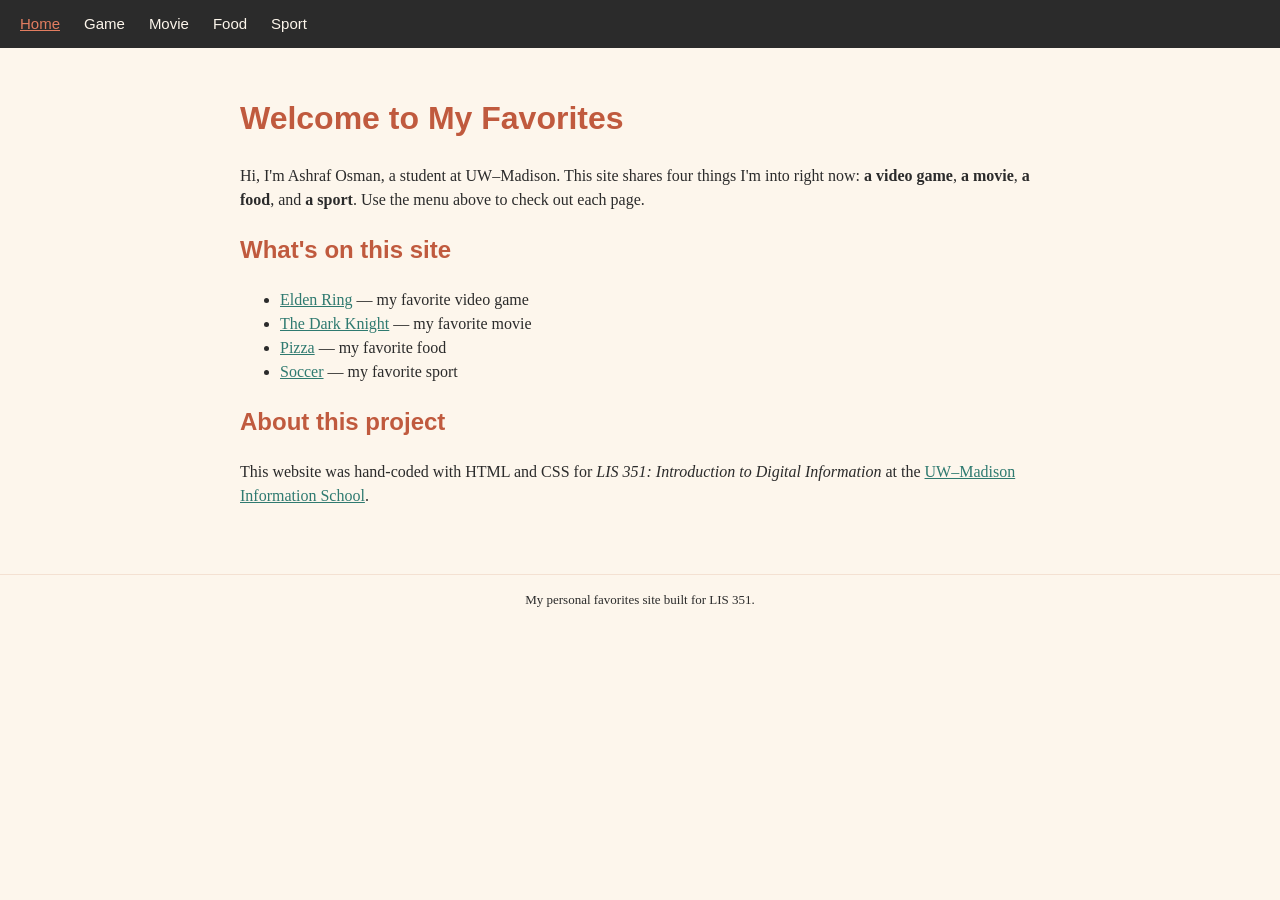
<file: lis351Website/index.html>
<!doctype html>
<html lang="en">
  <head>
    <meta charset="UTF-8" />
    <title>My Favorites | Home</title>
    <link rel="stylesheet" href="style.css" />
  </head>
  <body>
    <nav>
      <ul>
        <li><a href="index.html" class="active">Home</a></li>
        <li><a href="game.html">Game</a></li>
        <li><a href="movie.html">Movie</a></li>
        <li><a href="food.html">Food</a></li>
        <li><a href="sport.html">Sport</a></li>
      </ul>
    </nav>

    <main>
      <h1>Welcome to My Favorites</h1>
      <p>
        Hi, I'm Ashraf Osman, a student at UW&ndash;Madison. This site shares
        four things I'm into right now: <strong>a video game</strong>,
        <strong>a movie</strong>, <strong>a food</strong>, and
        <strong>a sport</strong>. Use the menu above to check out each page.
      </p>

      <h2>What's on this site</h2>
      <ul>
        <li>
          <a href="game.html">Elden Ring</a> &mdash; my favorite video game
        </li>
        <li>
          <a href="movie.html">The Dark Knight</a> &mdash; my favorite movie
        </li>
        <li><a href="food.html">Pizza</a> &mdash; my favorite food</li>
        <li><a href="sport.html">Soccer</a> &mdash; my favorite sport</li>
      </ul>

      <h2>About this project</h2>
      <p>
        This website was hand-coded with HTML and CSS for
        <em>LIS 351: Introduction to Digital Information</em> at the
        <a href="https://ischool.wisc.edu/" target="_blank" rel="noopener"
          >UW&ndash;Madison Information School</a
        >.
      </p>
    </main>

    <footer>My personal favorites site built for LIS 351.</footer>
  </body>
</html>
</file>
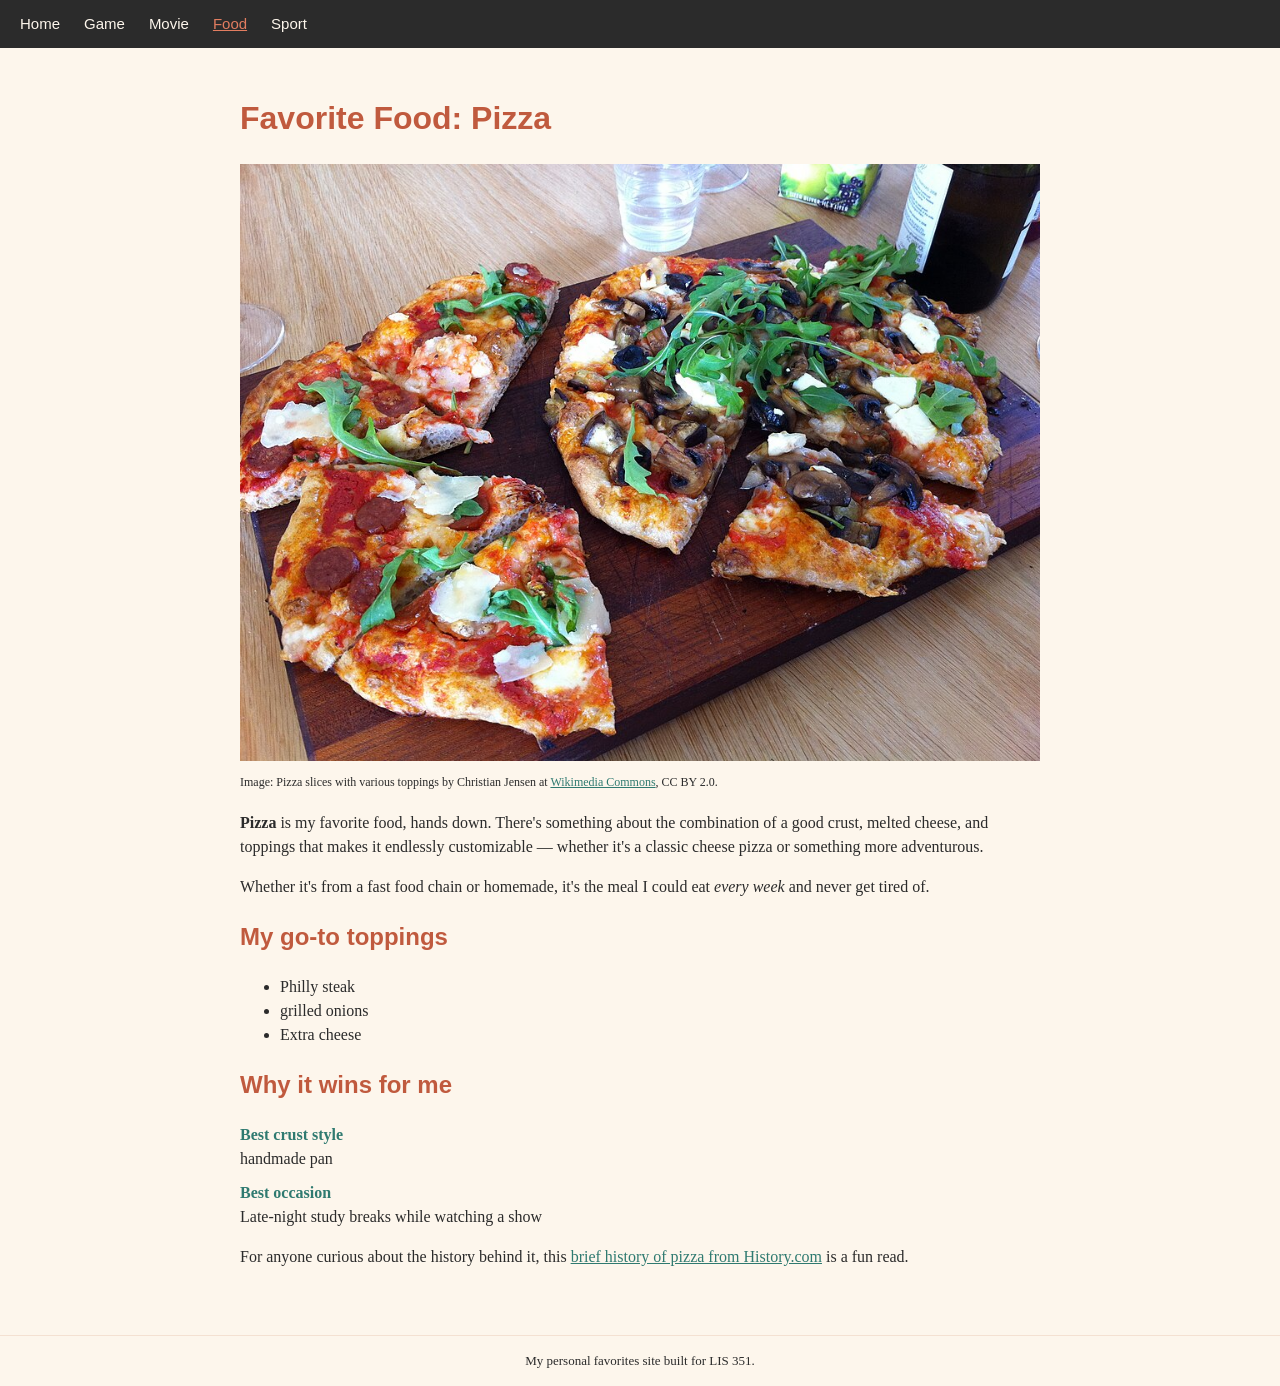
<file: lis351Website/food.html>
<!doctype html>
<html lang="en">
  <head>
    <meta charset="UTF-8" />
    <title>My Favorites | Food</title>
    <link rel="stylesheet" href="style.css" />
  </head>
  <body>
    <nav>
      <ul>
        <li><a href="index.html">Home</a></li>
        <li><a href="game.html">Game</a></li>
        <li><a href="movie.html">Movie</a></li>
        <li><a href="food.html" class="active">Food</a></li>
        <li><a href="sport.html">Sport</a></li>
      </ul>
    </nav>

    <main>
      <h1>Favorite Food: Pizza</h1>

      <figure>
        <img
          src="images/Pizza_slices.jpg"
          alt="A tray of pizza slices with various toppings"
        />
        <figcaption>
          Image: Pizza slices with various toppings by Christian Jensen at
          <a
            href="https://commons.wikimedia.org/wiki/File:Pizza_slices_with_various_toppings.jpg"
            target="_blank"
            rel="noopener"
            >Wikimedia Commons</a
          >, CC BY 2.0.
        </figcaption>
      </figure>

      <p>
        <strong>Pizza</strong> is my favorite food, hands down. There's
        something about the combination of a good crust, melted cheese, and
        toppings that makes it endlessly customizable &mdash; whether it's a
        classic cheese pizza or something more adventurous.
      </p>
      <p>
        Whether it's from a fast food chain or homemade, it's the meal I could
        eat
        <em>every week</em> and never get tired of.
      </p>

      <h2>My go-to toppings</h2>
      <ul>
        <li>Philly steak</li>
        <li>grilled onions</li>
        <li>Extra cheese</li>
      </ul>

      <h2>Why it wins for me</h2>
      <dl>
        <dt>Best crust style</dt>
        <dd>handmade pan</dd>
        <dt>Best occasion</dt>
        <dd>Late-night study breaks while watching a show</dd>
      </dl>

      <p>
        For anyone curious about the history behind it, this
        <a
          href="https://www.history.com/articles/a-slice-of-history-pizza-through-the-ages"
          target="_blank"
          rel="noopener"
          >brief history of pizza from History.com</a
        >
        is a fun read.
      </p>
    </main>

    <footer>My personal favorites site built for LIS 351.</footer>
  </body>
</html>
</file>
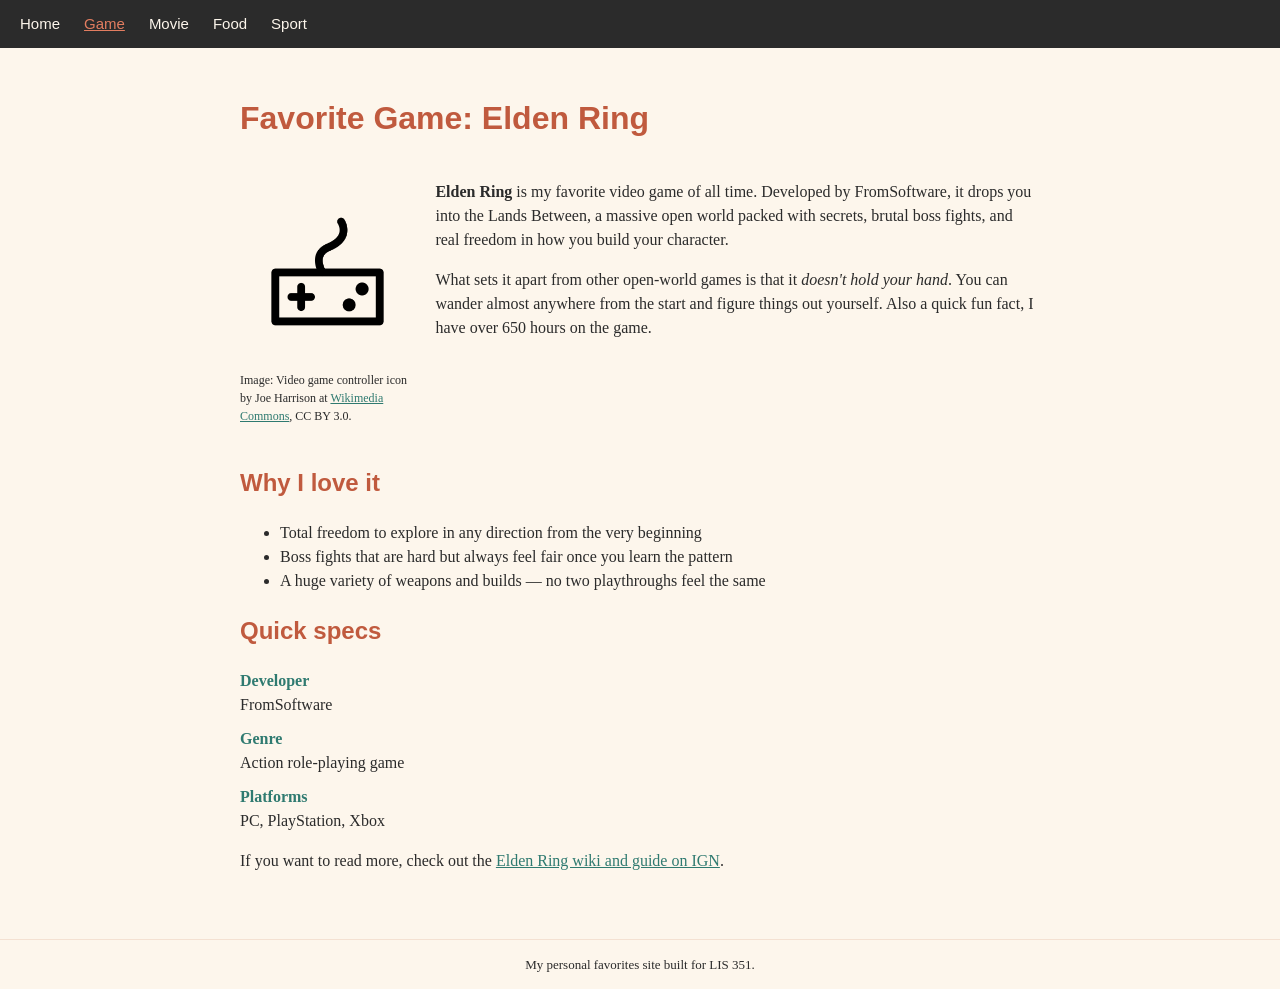
<file: lis351Website/game.html>
<!doctype html>
<html lang="en">
  <head>
    <meta charset="UTF-8" />
    <title>My Favorites | Game</title>
    <link rel="stylesheet" href="style.css" />
  </head>
  <body>
    <nav>
      <ul>
        <li><a href="index.html">Home</a></li>
        <li><a href="game.html" class="active">Game</a></li>
        <li><a href="movie.html">Movie</a></li>
        <li><a href="food.html">Food</a></li>
        <li><a href="sport.html">Sport</a></li>
      </ul>
    </nav>

    <main>
      <h1>Favorite Game: Elden Ring</h1>

      <div class="side-by-side">
        <figure>
          <img
            src="images/Video_game_controller.png"
            alt="Simple line icon of a video game controller"
          />
          <figcaption>
            Image: Video game controller icon by Joe Harrison at
            <a
              href="https://commons.wikimedia.org/wiki/File:Video_game_controller_icon_designed_by_Joe_Harrison.svg"
              target="_blank"
              rel="noopener"
              >Wikimedia Commons</a
            >, CC BY 3.0.
          </figcaption>
        </figure>

        <div>
          <p>
            <strong>Elden Ring</strong> is my favorite video game of all time.
            Developed by FromSoftware, it drops you into the Lands Between, a
            massive open world packed with secrets, brutal boss fights, and real
            freedom in how you build your character.
          </p>
          <p>
            What sets it apart from other open-world games is that it
            <em>doesn't hold your hand</em>. You can wander almost anywhere from
            the start and figure things out yourself. Also a quick fun fact, I
            have over 650 hours on the game.
          </p>
        </div>
      </div>

      <h2>Why I love it</h2>
      <ul>
        <li>
          Total freedom to explore in any direction from the very beginning
        </li>
        <li>
          Boss fights that are hard but always feel fair once you learn the
          pattern
        </li>
        <li>
          A huge variety of weapons and builds &mdash; no two playthroughs feel
          the same
        </li>
      </ul>

      <h2>Quick specs</h2>
      <dl>
        <dt>Developer</dt>
        <dd>FromSoftware</dd>
        <dt>Genre</dt>
        <dd>Action role-playing game</dd>
        <dt>Platforms</dt>
        <dd>PC, PlayStation, Xbox</dd>
      </dl>

      <p>
        If you want to read more, check out the
        <a
          href="https://www.ign.com/wikis/elden-ring"
          target="_blank"
          rel="noopener"
          >Elden Ring wiki and guide on IGN</a
        >.
      </p>
    </main>

    <footer>My personal favorites site built for LIS 351.</footer>
  </body>
</html>
</file>
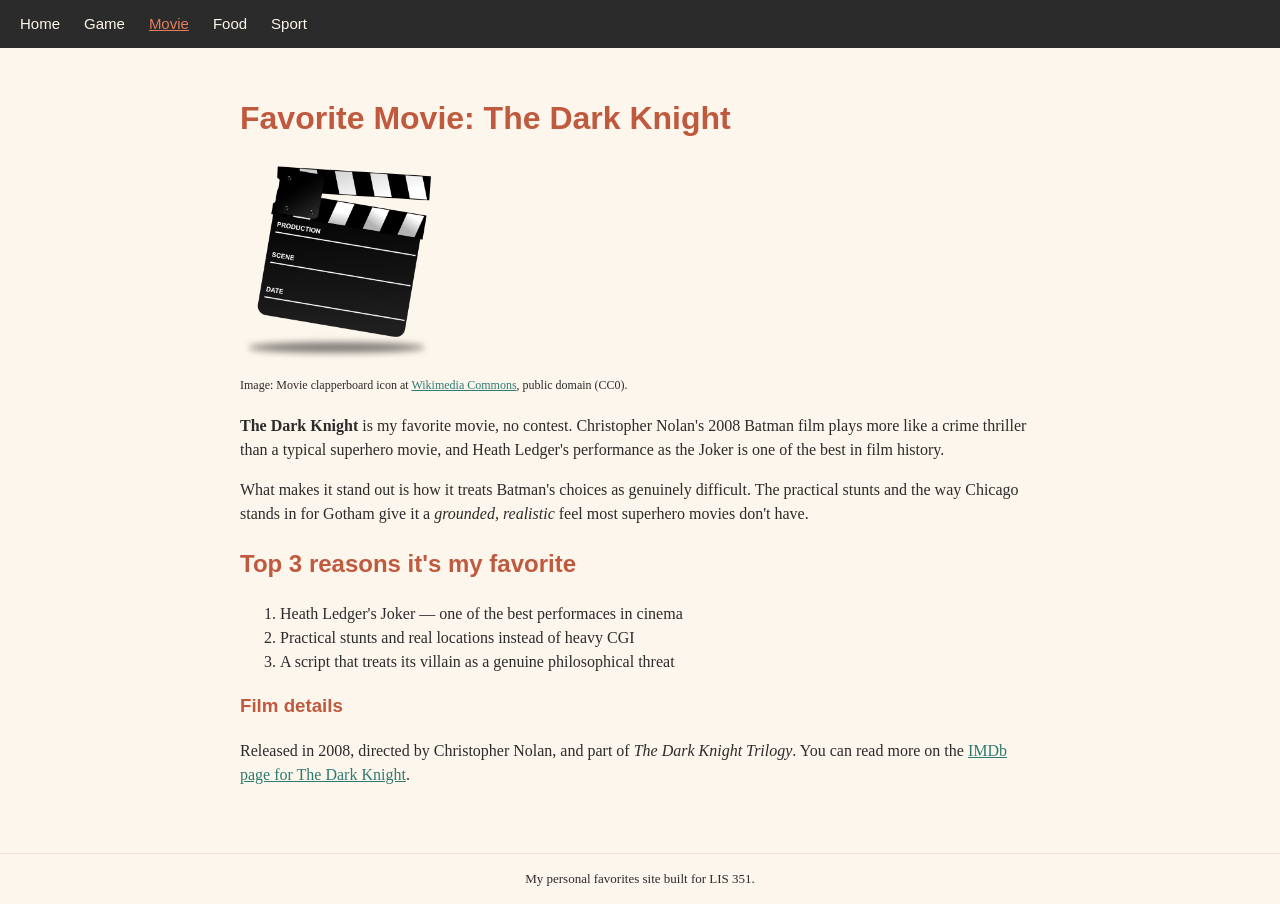
<file: lis351Website/movie.html>
<!doctype html>
<html lang="en">
  <head>
    <meta charset="UTF-8" />
    <title>My Favorites | Movie</title>
    <link rel="stylesheet" href="style.css" />
  </head>
  <body>
    <nav>
      <ul>
        <li><a href="index.html">Home</a></li>
        <li><a href="game.html">Game</a></li>
        <li><a href="movie.html" class="active">Movie</a></li>
        <li><a href="food.html">Food</a></li>
        <li><a href="sport.html">Sport</a></li>
      </ul>
    </nav>

    <main>
      <h1>Favorite Movie: The Dark Knight</h1>

      <figure>
        <img
          src="images/Movie_clapperboard.png"
          alt="Simple icon of a movie clapperboard"
          width="200"
        />
        <figcaption>
          Image: Movie clapperboard icon at
          <a
            href="https://commons.wikimedia.org/wiki/File:Movie_clapperboard.svg"
            target="_blank"
            rel="noopener"
            >Wikimedia Commons</a
          >, public domain (CC0).
        </figcaption>
      </figure>

      <p>
        <strong>The Dark Knight</strong> is my favorite movie, no contest.
        Christopher Nolan's 2008 Batman film plays more like a crime thriller
        than a typical superhero movie, and Heath Ledger's performance as the
        Joker is one of the best in film history.
      </p>
      <p>
        What makes it stand out is how it treats Batman's choices as genuinely
        difficult. The practical stunts and the way Chicago stands in for Gotham
        give it a
        <em>grounded, realistic</em> feel most superhero movies don't have.
      </p>

      <h2>Top 3 reasons it's my favorite</h2>
      <ol>
        <li>
          Heath Ledger's Joker &mdash; one of the best performaces in cinema
        </li>
        <li>Practical stunts and real locations instead of heavy CGI</li>
        <li>
          A script that treats its villain as a genuine philosophical threat
        </li>
      </ol>

      <h3>Film details</h3>
      <p>
        Released in 2008, directed by Christopher Nolan, and part of
        <em>The Dark Knight Trilogy</em>. You can read more on the
        <a
          href="https://www.imdb.com/title/tt0468569/"
          target="_blank"
          rel="noopener"
          >IMDb page for The Dark Knight</a
        >.
      </p>
    </main>

    <footer>My personal favorites site built for LIS 351.</footer>
  </body>
</html>
</file>
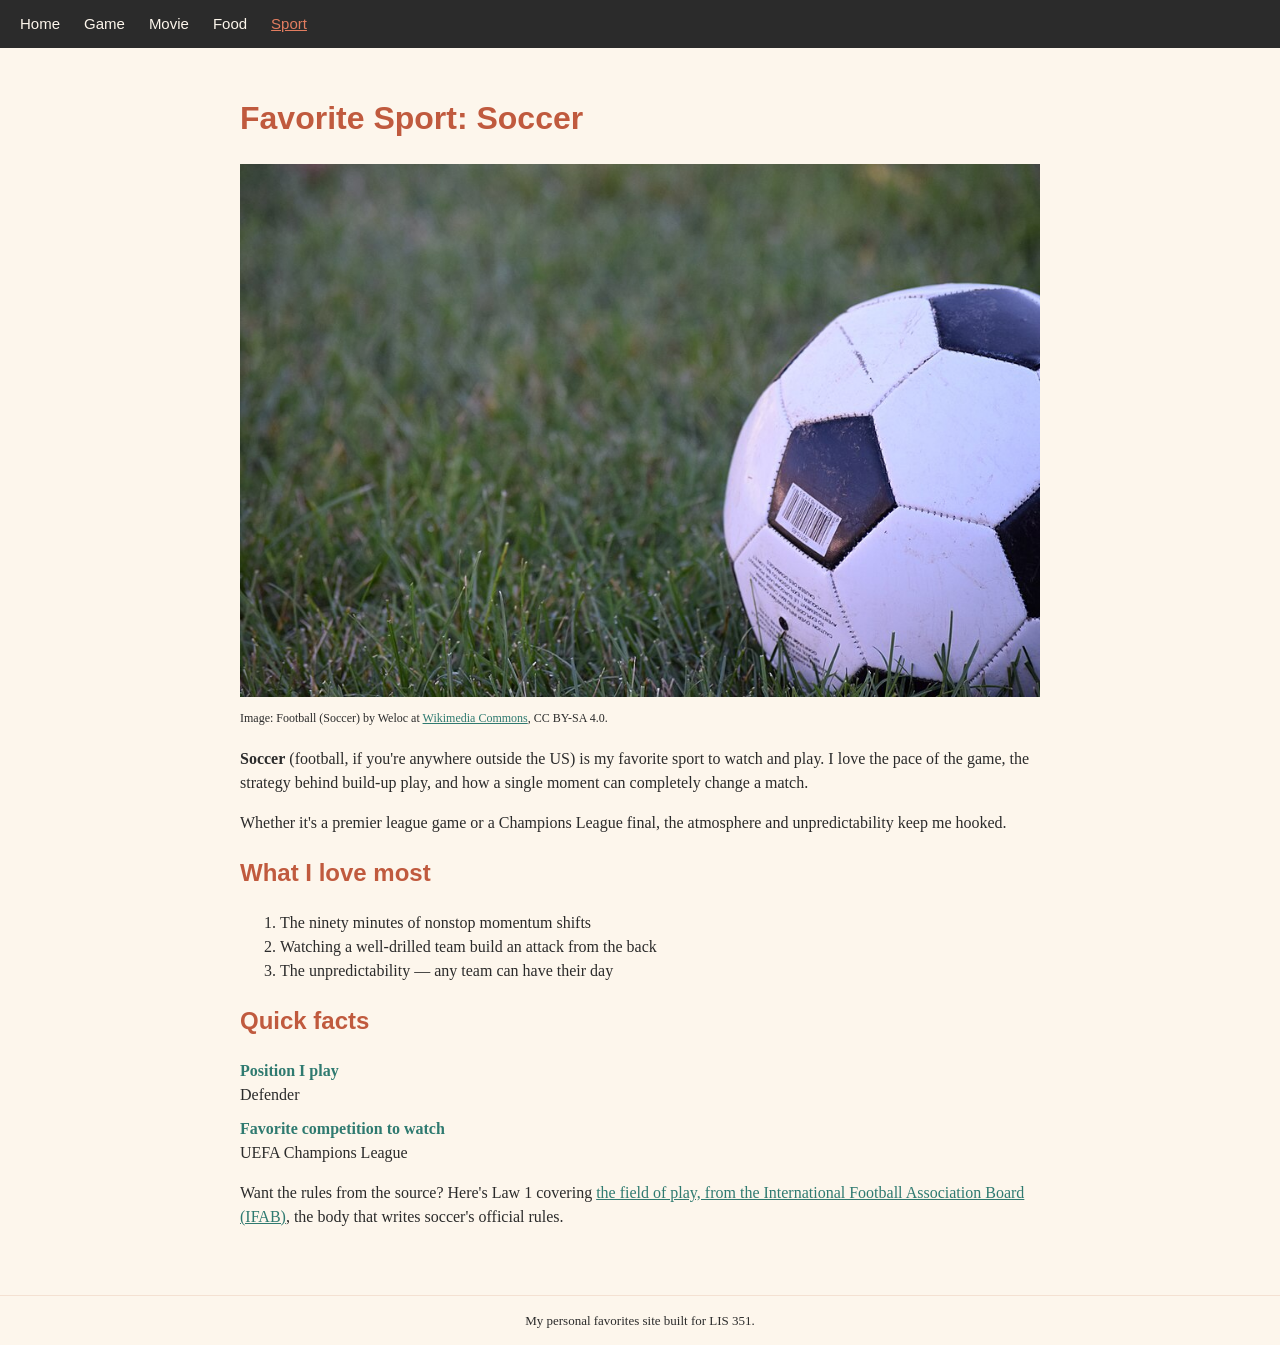
<file: lis351Website/sport.html>
<!doctype html>
<html lang="en">
  <head>
    <meta charset="UTF-8" />
    <title>My Favorites | Sport</title>
    <link rel="stylesheet" href="style.css" />
  </head>
  <body>
    <nav>
      <ul>
        <li><a href="index.html">Home</a></li>
        <li><a href="game.html">Game</a></li>
        <li><a href="movie.html">Movie</a></li>
        <li><a href="food.html">Food</a></li>
        <li><a href="sport.html" class="active">Sport</a></li>
      </ul>
    </nav>

    <main>
      <h1>Favorite Sport: Soccer</h1>

      <figure>
        <img src="images/Football.JPG" alt="A soccer ball resting on grass" />
        <figcaption>
          Image: Football (Soccer) by Weloc at
          <a
            href="https://commons.wikimedia.org/wiki/File:Football_(Soccer).JPG"
            target="_blank"
            rel="noopener"
            >Wikimedia Commons</a
          >, CC BY-SA 4.0.
        </figcaption>
      </figure>

      <p>
        <strong>Soccer</strong> (football, if you're anywhere outside the US) is
        my favorite sport to watch and play. I love the pace of the game, the
        strategy behind build-up play, and how a single moment can completely
        change a match.
      </p>
      <p>
        Whether it's a premier league game or a Champions League final, the
        atmosphere and unpredictability keep me hooked.
      </p>

      <h2>What I love most</h2>
      <ol>
        <li>The ninety minutes of nonstop momentum shifts</li>
        <li>Watching a well-drilled team build an attack from the back</li>
        <li>The unpredictability &mdash; any team can have their day</li>
      </ol>

      <h2>Quick facts</h2>
      <dl>
        <dt>Position I play</dt>
        <dd>Defender</dd>
        <dt>Favorite competition to watch</dt>
        <dd>UEFA Champions League</dd>
      </dl>

      <p>
        Want the rules from the source? Here's Law 1 covering
        <a
          href="https://www.theifab.com/laws/latest/the-field-of-play/"
          target="_blank"
          rel="noopener"
          >the field of play, from the International Football Association Board
          (IFAB)</a
        >, the body that writes soccer's official rules.
      </p>
    </main>

    <footer>My personal favorites site built for LIS 351.</footer>
  </body>
</html>
</file>
<file: lis351Website/style.css>
body {
  background-color: #fdf6ec;
  color: #2b2b2b;
  font-family: Georgia, "Times New Roman", serif;
  margin: 0;
  padding: 0;
  line-height: 1.5;
}

h1,
h2,
h3 {
  font-family: Verdana, Arial, sans-serif;
  color: #c05a3e;
}

a {
  color: #2f7a70;
}
a:hover {
  color: #e27d60;
}

nav {
  background-color: #2b2b2b;
  padding: 12px 20px;
}

nav ul {
  list-style: none;
  margin: 0;
  padding: 0;
}

nav ul li {
  display: inline;
  margin-right: 20px;
}

nav ul li a {
  color: #fdf6ec;
  text-decoration: none;
  font-family: Verdana, Arial, sans-serif;
  font-size: 15px;
}

nav ul li a:hover,
nav ul li a.active {
  color: #e27d60;
  text-decoration: underline;
}

main {
  max-width: 800px;
  margin: 0 auto;
  padding: 25px 20px 50px 20px;
}

footer {
  text-align: center;
  font-size: 13px;
  color: #2b2b2b;
  padding: 15px;
  border-top: 1px solid #f4e1d2;
}

img {
  max-width: 100%;
  height: auto;
}

figure {
  margin: 20px 0;
}

figcaption {
  font-size: 12px;
  color: #2b2b2b;
  margin-top: 5px;
}

dt {
  font-weight: bold;
  color: #2f7a70;
  margin-top: 10px;
}

dd {
  margin-left: 0;
}

.card {
  background-color: #f4e1d2;
  padding: 15px 20px;
  border-radius: 6px;
}

.side-by-side {
  display: flex;
  gap: 20px;
  align-items: flex-start;
}

.side-by-side img {
  width: 260px;
}

@media (max-width: 600px) {
  .side-by-side {
    flex-direction: column;
  }
}
</file>
